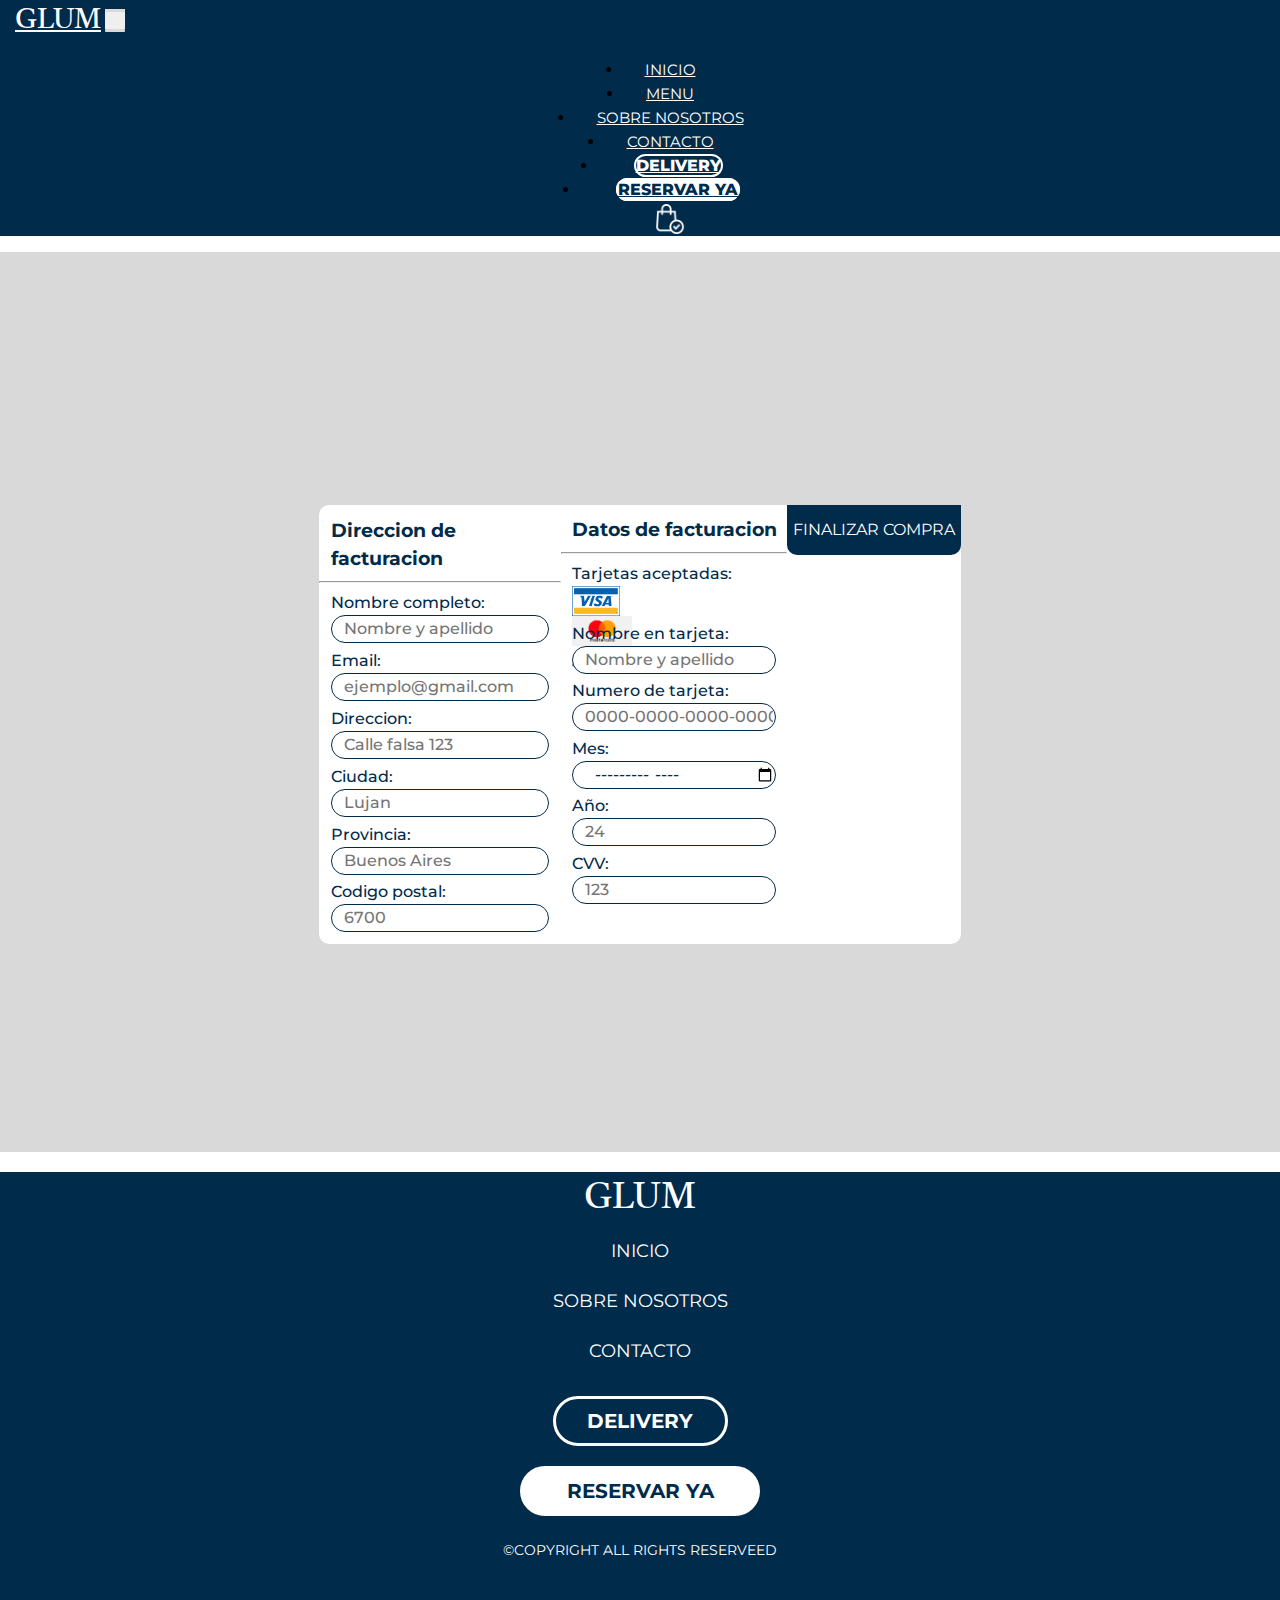
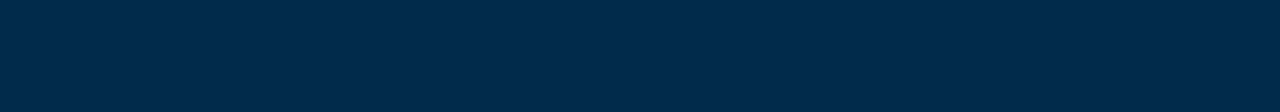
<file: pages/payment.html>
<!DOCTYPE html>
<html lang="en">

<head>
    <meta charset="utf-8">
    <meta name="viewport" content="width=device-width, initial-scale=1">
    <title>GLUM - Pago</title>
    <meta name="description"
        content="Puedes abonar tus productos a traves de tarjetas de credito o debito mastercard, visa o a traves de paypal.">
    <meta name="keywords"
        content="GLUM, COMER, RESTAURANTE, COMPRAR COMIDA ONLINE, CARNES, COMIDA VEGETARIANA, VISA, DEBITO, CREDITO, MASTERCARD, PAYPAL">
    <meta name="description" content="El mejor resto de todos, comidas elaboradas a mano por lo mas exitosos cheffs">
    <meta name="keywords" content="GLUM, COMER, RESTAURANTE, COMPRAR COMIDA ONLINE, CARNES, COMIDA VEGETARIANA">
    <link rel="stylesheet" href="../css/style.css">
    <link href="https://cdn.jsdelivr.net/npm/bootstrap@5.2.0/dist/css/bootstrap.min.css" rel="stylesheet"
        integrity="sha384-gH2yIJqKdNHPEq0n4Mqa/HGKIhSkIHeL5AyhkYV8i59U5AR6csBvApHHNl/vI1Bx" crossorigin="anonymous">
    <link rel="apple-touch-icon" sizes="180x180" href="../assets/ico/apple-touch-icon.png">
    <link rel="icon" type="image/png" sizes="32x32" href="../assets/ico/favicon-32x32.png">
    <link rel="icon" type="image/png" sizes="16x16" href="../assets/ico/favicon-16x16.png">
    <link rel="manifest" href="../assets/ico/site.webmanifest">
</head>

<body class="container-fluid">
    <nav class="row">
        <div class="col gx-0">
            <div class="navbar navbar-expand-lg fixed-top">
                <div class="container-fluid">
                    <a class="navbar-brand" href="../index.html">glum</a>
                    <button class="navbar-toggler collapsed d-flex d-lg-none flex-column justify-content-around"
                        type="button" data-bs-toggle="collapse" data-bs-target="#navbarSupportedContent"
                        aria-controls="navbarSupportedContent" aria-expanded="false" aria-label="Toggle navigation">
                        <span class="toggler-icon top-bar"></span>
                        <!-- <span class="toggler-icon middle-bar"></span> -->
                        <span class="toggler-icon bottom-bar"></span>
                    </button>
                    <div class="collapse navbar-collapse" id="navbarSupportedContent">
                        <ul class="navbar-nav ms-auto mb-2 mb-lg-0 text-center">
                            <li class="nav-item">
                                <a class="nav-link navbar-links active" aria-current="page"
                                    href="../index.html">inicio</a>
                            </li>
                            <li class="nav-item">
                                <a class="nav-link navbar-links active" aria-current="page" href="./menu.html">menu</a>
                            </li>
                            <li class="nav-item">
                                <a class="nav-link navbar-links active" href="../index.html#quienes-somos">sobre
                                    nosotros</a>
                            </li>
                            <li class="nav-item">
                                <a class="nav-link navbar-links active" href="../index.html#contacto">contacto</a>
                            </li>
                            <li class="nav-item">
                                <a class="nav-link active  btn-delivery text-center" href="#">delivery</a>
                            </li>
                            <li class="nav-item">
                                <a class="nav-link active btn-reserva text-center" href="#">reservar ya</a>
                            </li>
                            <li class="nav-item shopping-bag">
                                <a class="nav-link active shopping-bag text-center" href="./cart.html">
                                    <img src="../assets/icons/navbar/shopping-bag.png" alt="shopping-bag"
                                        class="shopping-bag-img">
                                </a>
                            </li>
                        </ul>
                    </div>
                </div>
            </div>
        </div>
    </nav>
    <main class="payment-container row">
        <div class="col-12 checkout-container">
            <div class="container" style="margin-bottom: 15px;">
                <form class="row" action="./pymt-success.html">
                    <div class="dirDeFact col-lg-6 col-md-12">
                        <h3>Direccion de facturacion</h3><hr>
                        <div class="fn-container">
                            <label for="nombrecompleto">Nombre completo:</label>
                            <input required type="text" name="nombrecompleto" id="nombrecompleto" placeholder="Nombre y apellido"
                                maxlength="20">
                        </div>
                        <div class="email-container">
                            <label for="email">Email:</label>
                            <input required type="email" name="email" id="email" placeholder="ejemplo@gmail.com">
                        </div>
                        <div class="direc-container">
                            <label for="direccion">Direccion:</label>
                            <input required type="text" name="direccion" id="address" placeholder="Calle falsa 123">
                        </div>
                        <div class="ciudad-container">
                            <label for="ciudad">Ciudad:</label>
                            <input required type="text" name="ciudad" id="ciudad" placeholder="Lujan">
                        </div>
                        <div class="pv-cp-container d-flex">
                            <div class="provincia-container">
                                <label for="provincia">Provincia:</label>
                                <input required type="text" name="provincia" id="provincia" placeholder="Buenos Aires">
                            </div>
                            <div class="cp-container">
                                <label for="cp">Codigo postal:</label>
                                <input required type="text" name="cp" id="cp" placeholder="6700" minlength="4"
                                    maxlength="5" onkeypress="return event.charCode>=48 && event.charCode<=57">
                            </div>
                        </div>
                    </div>
                    <div class="datosDeFact col-lg-6 col-sm-12">
                        <h3>Datos de facturacion</h3><hr>
                        <div class="tarjetas-container">
                            <label for="nombrecompleto">Tarjetas aceptadas:</label>
                            <div class="tarjetas d-flex">
                                <img style="height: 30px;" src="../assets/icons/payment/visa.png">
                                <img style="height: 30px;" src="../assets/icons/payment/mastercard.jpg">
                                <img style="height: 30px;" src="../assets/icons/payment/paypal.png">
                            </div>
                        </div>
                        <div class="fnc-container">
                            <label for="nombreentarjeta">Nombre en tarjeta:</label>
                            <input required type="text" name="nombreentarjeta" id="nombreentarjeta"
                                placeholder="Nombre y apellido">
                        </div>
                        <div class="cc-number">
                            <label for="cc-number">Numero de tarjeta:</label>
                            <input required type="text" name="cc-number" id="cc-number"
                                placeholder="0000-0000-0000-0000" maxlength="16"
                                onkeypress="return event.charCode>=48 && event.charCode<=57">
                        </div>
                        <div class="venc-container">
                            <label for="venc">Mes:</label>
                            <input required type="month" name="venc" id="venc" placeholder="Enero">
                        </div>
                        <div class="yearCvv d-flex">
                            <div class="cp-container">
                                <label for="cp">Año:</label>
                                <input required type="text" name="cp" id="cp" placeholder="24" minlength="2"
                                    maxlength="2" onkeypress="return event.charCode>=48 && event.charCode<=57">
                            </div>
                            <div class="cp-container">
                                <label for="cp">CVV:</label>
                                <input required type="password" name="cp" id="cp" placeholder="123" minlength="3"
                                    maxlength="3" onkeypress="return event.charCode>=48 && event.charCode<=57">
                            </div>
                        </div>
                    </div>
                    <div class="checkout-btn col-12 gx-0">
                        <input type="submit" value="FINALIZAR COMPRA" class="checkout" onClick="pagar()">
                    </div>
                </form>
            </div>
        </div>
    </main>
    <footer class="row">
        <div class="col-12 gx-0">
            <div class="footer-title-container">
                <h1 class="footer-title">
                    glum
                </h1>
            </div>
            <div class="footer-navbar">
                <div class="footer-links">
                    <li><a href="../index.html">inicio</a></li>
                    <li><a href="../index.html#quienes-somos">sobre nosotros</a></li>
                    <li><a href="../index.html#contacto">contacto</a></li>
                </div>
                <div class="footer-navbar-buttons">
                    <a class="a-delivery-footer" href="#">
                        <button class="btn-delivery-footer">delivery</button>
                    </a>
                    <a class="a-reserva-footer">
                        <button class="btn-reserva-footer text-center" href="#">reservar ya</button>
                    </a>
                </div>
                <p>©copyright all rights reserveed</p>
            </div>
        </div>
    </footer>
    <!-- BOOTSTRAP JS -->
    <script src="https://cdn.jsdelivr.net/npm/bootstrap@5.2.0/dist/js/bootstrap.bundle.min.js"
        integrity="sha384-A3rJD856KowSb7dwlZdYEkO39Gagi7vIsF0jrRAoQmDKKtQBHUuLZ9AsSv4jD4Xa"
        crossorigin="anonymous"></script>

    <!-- PERSONAL JS -->
    <script async type="module" src="../js/menu-main.js"></script>
</body>

</html>
</file>
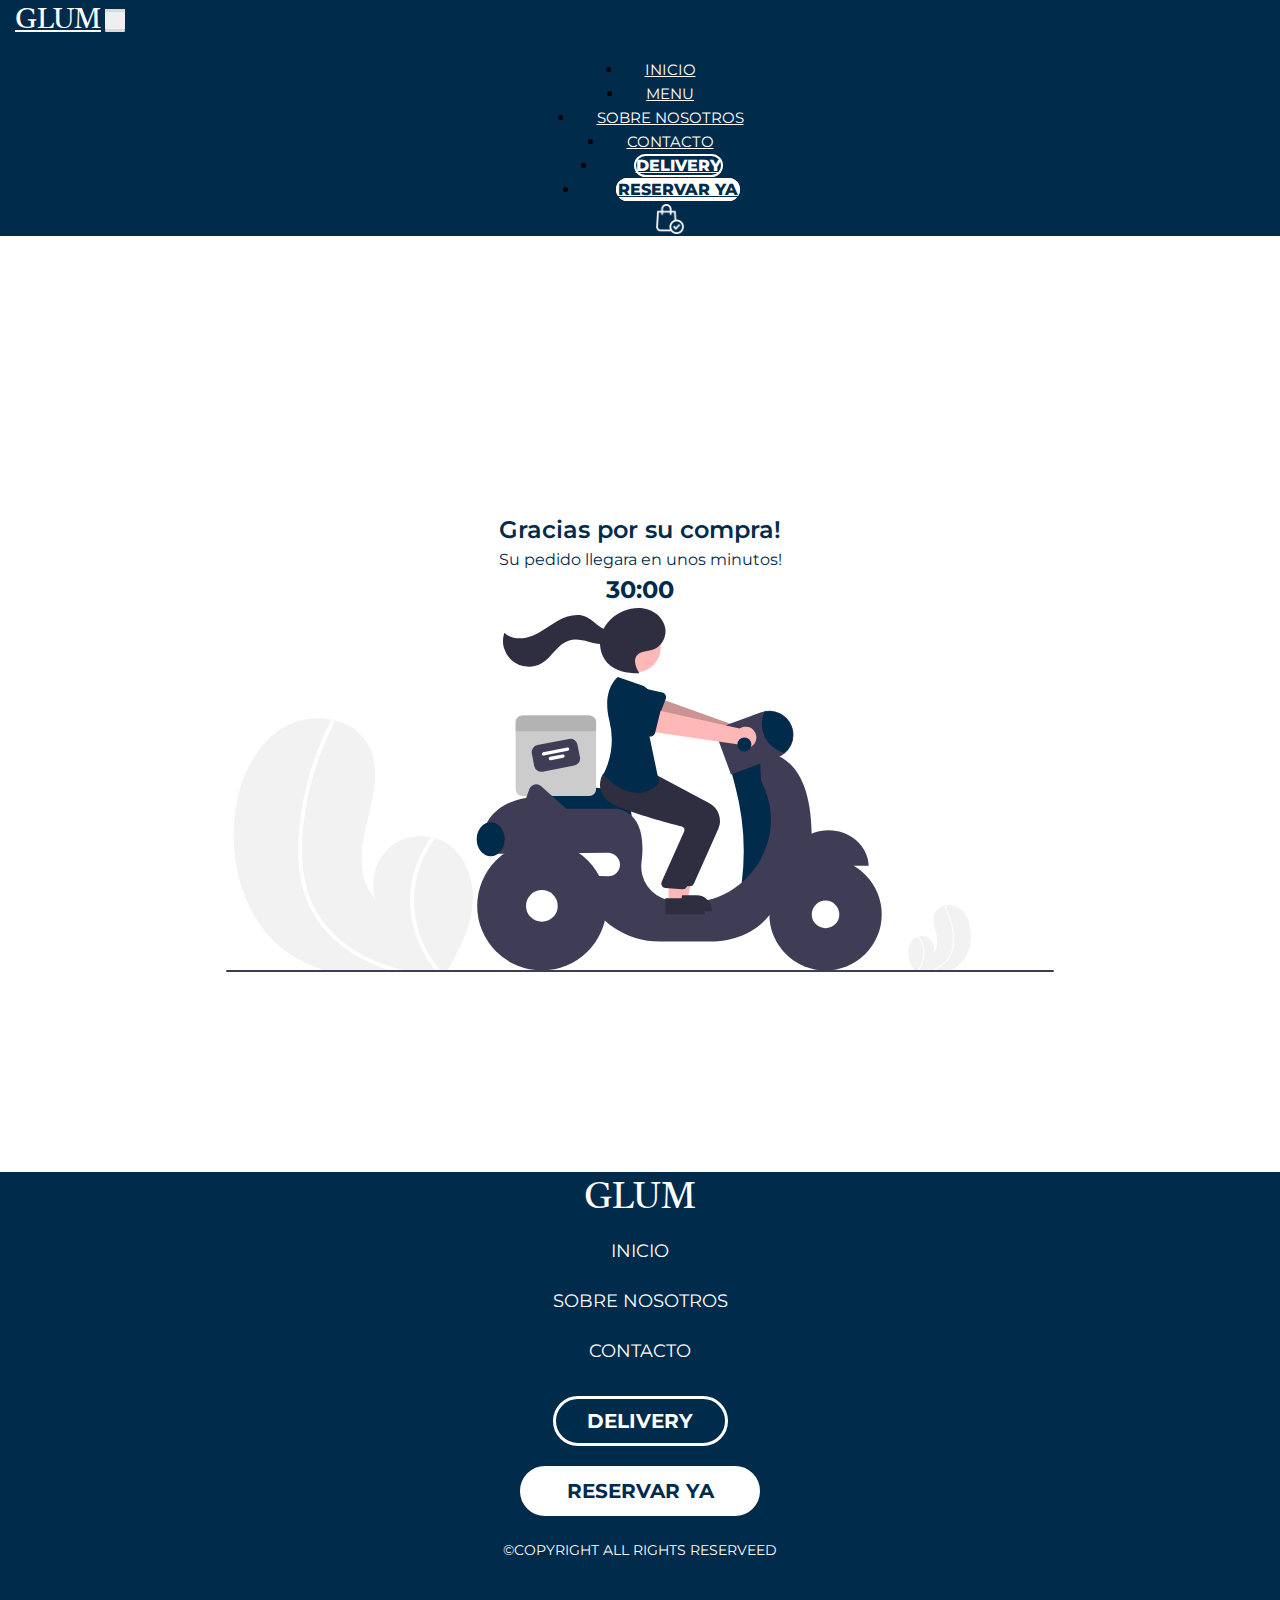
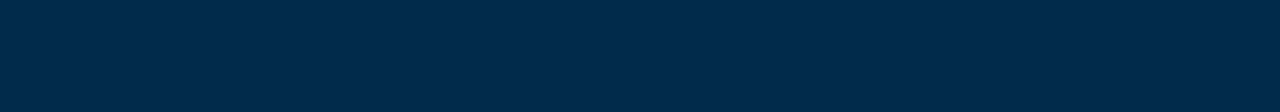
<file: pages/pymt-success.html>
<!DOCTYPE html>
<html lang="en">

<head>
    <meta charset="utf-8">
    <meta name="viewport" content="width=device-width, initial-scale=1">
    <title>GLUM - Pago exitoso</title>
    <meta name="description" content="El pago fue realizado con exito, en breves recibira su comida">
    <meta name="keywords"
        content="GLUM, COMER, RESTAURANTE, COMPRAR COMIDA ONLINE, CARNES, COMIDA VEGETARIANA, PAGOS CON TARJETA, TARJETA DE CREDITO, VISA, MASTERCARD, PAYPAL">
    <link rel="stylesheet" href="../css/style.css">
    <link href="https://cdn.jsdelivr.net/npm/bootstrap@5.2.0/dist/css/bootstrap.min.css" rel="stylesheet"
        integrity="sha384-gH2yIJqKdNHPEq0n4Mqa/HGKIhSkIHeL5AyhkYV8i59U5AR6csBvApHHNl/vI1Bx" crossorigin="anonymous">
    <link rel="apple-touch-icon" sizes="180x180" href="../assets/ico/apple-touch-icon.png">
    <link rel="icon" type="image/png" sizes="32x32" href="../assets/ico/favicon-32x32.png">
    <link rel="icon" type="image/png" sizes="16x16" href="../assets/ico/favicon-16x16.png">
    <link rel="manifest" href="../assets/ico/site.webmanifest">
</head>

<body class="container-fluid">
    <nav class="row">
        <div class="col gx-0">
            <div class="navbar navbar-expand-lg fixed-top">
                <div class="container-fluid">
                    <a class="navbar-brand" href="../index.html">glum</a>
                    <button class="navbar-toggler collapsed d-flex d-lg-none flex-column justify-content-around"
                        type="button" data-bs-toggle="collapse" data-bs-target="#navbarSupportedContent"
                        aria-controls="navbarSupportedContent" aria-expanded="false" aria-label="Toggle navigation">
                        <span class="toggler-icon top-bar"></span>
                        <!-- <span class="toggler-icon middle-bar"></span> -->
                        <span class="toggler-icon bottom-bar"></span>
                    </button>
                    <div class="collapse navbar-collapse" id="navbarSupportedContent">
                        <ul class="navbar-nav ms-auto mb-2 mb-lg-0 text-center">
                            <li class="nav-item">
                                <a class="nav-link navbar-links active" aria-current="page"
                                    href="../index.html">inicio</a>
                            </li>
                            <li class="nav-item">
                                <a class="nav-link navbar-links active" aria-current="page" href="./menu.html">menu</a>
                            </li>
                            <li class="nav-item">
                                <a class="nav-link navbar-links active" href="../index.html#quienes-somos">sobre
                                    nosotros</a>
                            </li>
                            <li class="nav-item">
                                <a class="nav-link navbar-links active" href="../index.html#contacto">contacto</a>
                            </li>
                            <li class="nav-item">
                                <a class="nav-link active  btn-delivery text-center" href="#">delivery</a>
                            </li>
                            <li class="nav-item">
                                <a class="nav-link active btn-reserva text-center" href="#">reservar ya</a>
                            </li>
                            <li class="nav-item shopping-bag">
                                <a class="nav-link active shopping-bag text-center" href="./cart.html">
                                    <img src="../assets/icons/navbar/shopping-bag.png" alt="shopping-bag"
                                        class="shopping-bag-img">
                                </a>
                            </li>
                        </ul>
                    </div>
                </div>
            </div>
        </div>
    </nav>
    <main class="row">
        <div class="col-12 thanks">
            <h2>Gracias por su compra!</h2>
            <p>Su pedido llegara en unos minutos!</p>
            <p id="entrega">30:00</p>
            <img src="../assets/svg/delivery.svg" alt="">
        </div>
    </main>
    <footer class="row">
        <div class="col-12 gx-0">
            <div class="footer-title-container">
                <h1 class="footer-title">
                    glum
                </h1>
            </div>
            <div class="footer-navbar">
                <div class="footer-links">
                    <li><a href="../index.html">inicio</a></li>
                    <li><a href="../index.html#quienes-somos">sobre nosotros</a></li>
                    <li><a href="../index.html#contacto">contacto</a></li>
                </div>
                <div class="footer-navbar-buttons">
                    <a class="a-delivery-footer" href="#">
                        <button class="btn-delivery-footer">delivery</button>
                    </a>
                    <a class="a-reserva-footer">
                        <button class="btn-reserva-footer text-center" href="#">reservar ya</button>
                    </a>
                </div>
                <p>©copyright all rights reserveed</p>
            </div>
        </div>
    </footer>
    <!-- BOOTSTRAP JS -->
    <script src="https://cdn.jsdelivr.net/npm/bootstrap@5.2.0/dist/js/bootstrap.bundle.min.js"
        integrity="sha384-A3rJD856KowSb7dwlZdYEkO39Gagi7vIsF0jrRAoQmDKKtQBHUuLZ9AsSv4jD4Xa"
        crossorigin="anonymous"></script>

    <!-- PERSONAL JS -->
    <script async type="module" src="../js/menu-main.js"></script>
    <script src="../js/entrega/entrega.js"></script>
</body>

</html>
</file>
<file: css/style.css>
@import url("https://fonts.googleapis.com/css2?family=Tiro+Bangla:ital@0;1&display=swap");
@import url("https://fonts.googleapis.com/css2?family=Montserrat:ital,wght@0,100;0,200;0,300;0,400;0,500;0,600;0,700;0,800;0,900;1,100;1,200;1,300;1,400;1,500;1,600;1,700;1,800;1,900&display=swap");
.item-menu-row {
  height: 100vh;
}

/* Box sizing rules */
*,
*::before,
*::after {
  box-sizing: border-box;
}

/*The following line prevents the navbar to obscure the elements.*/
html {
  scroll-padding-top: 67px;
  /* height of sticky navbar */
}

/* Remove default margin */
body,
h1,
h2,
h3,
h4,
p,
figure,
blockquote,
dl,
dd {
  margin: 0;
}

/* Remove list styles on ul, ol elements with a list role, which suggests default styling will be removed */
ul[role=list],
ol[role=list] {
  list-style: none;
}

/* Set core root defaults */
html:focus-within {
  scroll-behavior: smooth;
}

/* Set core body defaults */
body {
  min-height: 100vh;
  text-rendering: optimizeSpeed;
  line-height: 1.5;
  font-family: "Montserrat", sans-serif;
}

/* A elements that don't have a class get default styles */
a:not([class]) {
  text-decoration-skip-ink: auto;
}

/* Make images easier to work with */
img,
picture {
  max-width: 100%;
  display: block;
}

/* Inherit fonts for inputs and buttons */
input,
button,
textarea,
select {
  font: inherit;
}

/* Remove all animations, transitions and smooth scroll for people that prefer not to see them */
nav #navbarSupportedContent {
  transition: all 0.2s ease 0s;
}

.navbar {
  background-color: hsl(206deg, 97%, 15%);
  /* State when the navbar is collapsed */
  /* when navigation is clicked */
  /* Color of 3 lines */
}
.navbar .navbar-toggler {
  width: 20px;
  height: 20px;
  position: relative;
  transition: 0.5s ease-in-out;
  border: 0 !important;
}
.navbar .navbar-toggler:focus,
.navbar .navbar-toggler:active,
.navbar .navbar-toggler-icon:focus {
  outline: none !important;
  box-shadow: none !important;
  border: 0 !important;
}
.navbar .navbar-toggler span {
  margin: 0;
  padding: 0;
}
.navbar .toggler-icon {
  display: block;
  position: absolute;
  height: 3px;
  width: 100%;
  background: hsl(358deg, 97%, 31%);
  border-radius: 1px;
  opacity: 1;
  left: 0;
  transform: rotate(0deg);
  transition: 0.25s ease-in-out;
}
.navbar .middle-bar {
  margin-top: 0px;
}
.navbar .navbar-toggler.collapsed .top-bar {
  position: absolute;
  top: 0px;
  transform: rotate(0deg);
}
.navbar .navbar-toggler.collapsed .middle-bar {
  opacity: 1;
  position: absolute;
  top: 10px;
  filter: alpha(opacity=100);
}
.navbar .navbar-toggler.collapsed .bottom-bar {
  position: absolute;
  top: 20px;
  transform: rotate(0deg);
}
.navbar .navbar-toggler .top-bar {
  top: inherit;
  transform: rotate(135deg);
}
.navbar .navbar-toggler .middle-bar {
  opacity: 0;
  top: inherit;
  filter: alpha(opacity=0);
}
.navbar .navbar-toggler .bottom-bar {
  top: inherit;
  transform: rotate(-135deg);
}
.navbar .navbar-toggler.collapsed .toggler-icon {
  background-color: hsl(0deg, 0%, 85%);
}

.navbar-brand {
  color: white !important;
  font-family: "Tiro Bangla", serif !important;
  font-style: normal !important;
  font-weight: 400 !important;
  font-size: 28px !important;
  text-transform: uppercase !important;
  margin-left: 15px !important;
}

.nav-link {
  color: white !important;
  font-family: "Montserrat", sans-serif !important;
  font-style: normal !important;
  font-weight: 400 !important;
  font-size: 15px !important;
  text-transform: uppercase !important;
  border: 2px solid rgba(255, 255, 255, 0) !important;
  margin-left: 20px !important;
}
.nav-link:hover {
  text-decoration: underline !important;
}
@media screen and (max-width: 62em) {
  .nav-link {
    margin-left: 0 !important;
    margin-top: 20px !important;
  }
}

.navbar-nav {
  display: flex;
  flex-direction: column;
  justify-content: center;
  align-items: center;
}
@media screen and (max-width: 62em) {
  .navbar-nav .nav-item {
    width: 50%;
  }
}
.navbar-nav .nav-item .btn-delivery {
  font-family: "Montserrat", sans-serif !important;
  font-weight: 800 !important;
  font-size: 16px !important;
  text-transform: uppercase !important;
  border: 2px solid white !important;
  border-radius: 50px !important;
  margin-left: 36px !important;
}
.navbar-nav .nav-item .btn-delivery:hover {
  text-decoration: none !important;
  background-color: white !important;
  color: hsl(206deg, 97%, 15%) !important;
}
@media screen and (max-width: 62em) {
  .navbar-nav .nav-item .btn-delivery {
    margin-left: 0 !important;
    margin-top: 20px !important;
  }
}
@media screen and (max-width: 62em) {
  .navbar-nav .nav-item {
    width: 50%;
  }
}
.navbar-nav .nav-item .btn-reserva {
  font-family: "Montserrat", sans-serif !important;
  font-weight: 800 !important;
  font-size: 16px !important;
  text-transform: uppercase !important;
  border: 2px solid white !important;
  border-radius: 50px !important;
  background-color: white !important;
  color: hsl(206deg, 97%, 15%) !important;
  margin-left: 36px !important;
}
.navbar-nav .nav-item .btn-reserva:hover {
  text-decoration: none !important;
  background-color: hsl(206deg, 97%, 15%) !important;
  color: white !important;
}
@media screen and (max-width: 62em) {
  .navbar-nav .nav-item .btn-reserva {
    margin-left: 0 !important;
    margin-top: 20px !important;
  }
}
.navbar-nav .shopping-bag {
  display: flex;
  justify-content: center;
  align-items: center;
}
.navbar-nav .shopping-bag img {
  height: 30px;
  width: 30px;
}

.index-header {
  height: fit-content;
  min-height: 100vh;
  background-image: url("../assets/img/albert-YYZU0Lo1uXE-unsplash.jpg");
  background-repeat: no-repeat !important;
  background-attachment: scroll !important;
  background-position: center center !important;
  z-index: auto;
  background-size: cover !important;
  -webkit-background-size: cover !important;
  -moz-background-size: cover !important;
  -o-background-size: cover !important;
}
.index-header .i-header-c {
  display: flex;
  flex-direction: column;
  justify-content: center;
}
@media screen and (min-width: 62.1em) {
  .index-header .i-header-c {
    margin-left: 100px;
  }
}
@media screen and (max-width: 62em) {
  .index-header .i-header-c {
    display: flex;
    flex-direction: column;
    justify-content: center;
    align-items: center;
  }
}
.index-header .index-header-title {
  margin-top: 60px;
  height: 300px;
  width: 300px;
  background: rgba(217, 217, 217, 0.5);
  border: 4px solid #FFFFFF;
  backdrop-filter: blur(5px);
}
.index-header .index-header-title h1 {
  color: white;
  text-transform: uppercase;
  font-size: 80px;
  text-shadow: 0px 5px 4px rgba(0, 0, 0, 0.3);
}
.index-header .index-cta {
  margin-top: 20px;
}
.index-header .index-cta a button {
  background-color: white;
  width: fit-content;
  font-size: x-large;
  text-transform: uppercase;
  font-family: "Montserrat", sans-serif;
  font-weight: 700;
  border-radius: 50px;
  color: hsl(206deg, 97%, 15%);
  box-shadow: 0 4px 4px rgba(0, 0, 0, 0.459);
}
.index-header .index-cta a button:hover {
  background-color: hsl(206deg, 97%, 15%);
  color: white;
  border-color: hsl(206deg, 97%, 15%);
}

main .info-bar .icons-info {
  height: 50vh;
  display: flex;
  flex-direction: row;
  justify-content: space-around;
  align-items: center;
}
@media screen and (max-width: 62em) {
  main .info-bar .icons-info {
    height: 100vh;
    flex-direction: column;
  }
}
main .info-bar .icons-info .info-1,
main .info-bar .icons-info .info-2,
main .info-bar .icons-info .info-3 {
  display: flex;
  flex-direction: column;
  align-items: center;
  height: 150px;
}
main .info-bar .icons-info .info-1 img,
main .info-bar .icons-info .info-2 img,
main .info-bar .icons-info .info-3 img {
  height: 50px;
}
main .info-bar .icons-info .info-1 p,
main .info-bar .icons-info .info-2 p,
main .info-bar .icons-info .info-3 p {
  width: 200px;
  font-weight: 700;
  font-size: 15px;
  text-align: center;
  text-transform: uppercase;
  color: hsl(198deg, 57%, 40%);
}
main .info-bar .info-bar-pic {
  height: 50vh;
  background-image: url("../assets/img/albert-uP8Xnw5XRB0-unsplash.jpg");
  background-repeat: no-repeat !important;
  background-attachment: fixed !important;
  background-position: center center !important;
  z-index: auto;
  background-size: cover !important;
  -webkit-background-size: cover !important;
  -moz-background-size: cover !important;
  -o-background-size: cover !important;
}
main .quienes-somos {
  height: fit-content;
  min-height: 100vh;
}
main .quienes-somos h1 {
  margin: 20px 0;
  font-weight: 700;
  font-size: 45px;
  text-align: center;
  text-transform: uppercase;
  color: hsl(206deg, 97%, 15%);
}
main .quienes-somos .quienes-somos-content {
  display: flex;
  flex-direction: row;
  justify-content: space-between;
}
@media screen and (max-width: 62em) {
  main .quienes-somos .quienes-somos-content {
    flex-direction: column;
    justify-content: center;
    align-items: center;
  }
}
main .quienes-somos .quienes-somos-content .qs-text-container {
  width: 500px;
}
@media screen and (max-width: 62em) {
  main .quienes-somos .quienes-somos-content .qs-text-container {
    width: auto;
  }
}
main .quienes-somos .quienes-somos-content .qs-text-container p {
  font-weight: 400;
  font-size: 24px;
  align-items: center;
  text-transform: uppercase;
  text-align: start;
  letter-spacing: 2px;
  margin-left: 20%;
  color: hsl(205deg, 98%, 20%);
}
@media screen and (max-width: 62em) {
  main .quienes-somos .quienes-somos-content .qs-text-container p {
    text-align: center;
    font-size: 18px;
    margin: 0 15px;
    line-height: 50px;
  }
}
main .quienes-somos .quienes-somos-content img {
  height: 450px;
}
@media screen and (max-width: 62em) {
  main .quienes-somos .quienes-somos-content img {
    height: 350px;
  }
}
main .contactanos {
  height: fit-content;
  min-height: 100vh;
  background-image: url("../assets/img/albert-1v72w9EhcWQ-unsplash.jpg");
  background-repeat: no-repeat !important;
  background-attachment: fixed !important;
  background-position: center center !important;
  z-index: auto;
  background-size: cover !important;
  -webkit-background-size: cover !important;
  -moz-background-size: cover !important;
  -o-background-size: cover !important;
}
@media screen and (max-width: 64em) {
  main .contactanos {
    height: 200vh;
  }
}
main .contactanos .contactanos-bg-filter {
  height: 100vh;
  background-color: rgba(116, 116, 116, 0.452);
  backdrop-filter: blur(4px);
}
@media screen and (max-width: 64em) {
  main .contactanos .contactanos-bg-filter {
    height: 200vh;
  }
}
main .contactanos .contactanos-bg-filter .c-title-container {
  display: flex;
  justify-content: center;
  align-items: center;
}
main .contactanos .contactanos-bg-filter .c-title-container h1 {
  text-transform: uppercase;
  font-family: "Montserrat", sans-serif;
  font-weight: 700;
  font-size: 34px;
  text-shadow: 0px 4px 2px rgba(0, 0, 0, 0.25);
  color: white;
  margin-top: 50px;
  margin-bottom: 100px;
}
main .contactanos .contactanos-bg-filter .c-cards-container {
  display: flex;
  justify-content: space-around;
  align-items: center;
  height: fit-content;
}
@media screen and (max-width: 64em) {
  main .contactanos .contactanos-bg-filter .c-cards-container {
    flex-direction: column;
  }
}
main .contactanos .contactanos-bg-filter .c-cards-container .card {
  height: 275px;
  width: 253px;
  border-radius: 15px 15px 50px 50px;
}
@media screen and (max-width: 64em) {
  main .contactanos .contactanos-bg-filter .c-cards-container .card {
    margin-bottom: 150px;
  }
}
main .contactanos .contactanos-bg-filter .c-cards-container .card .card-body {
  display: flex;
  flex-direction: column;
  justify-content: center;
  align-items: center;
}
main .contactanos .contactanos-bg-filter .c-cards-container .card .card-body img {
  height: 80px;
  margin-bottom: 20px;
}
main .contactanos .contactanos-bg-filter .c-cards-container .card .card-body h5 {
  font-family: "Montserrat", sans-serif;
  font-weight: 700;
  font-size: 30px;
  line-height: 44px;
  text-align: center;
  text-decoration-line: underline;
  text-transform: uppercase;
  color: hsl(206deg, 97%, 15%);
}
main .contactanos .contactanos-bg-filter .c-cards-container .card .c-a-container {
  outline: 1px solid hsl(206deg, 97%, 15%);
  background-color: hsl(206deg, 97%, 15%);
  width: 100%;
  height: 50px;
  border-radius: 0px 0px 15px 15px;
  display: flex;
  flex-direction: column;
  justify-content: center;
  align-items: center;
}
main .contactanos .contactanos-bg-filter .c-cards-container .card .c-a-container a {
  background-color: hsl(206deg, 97%, 15%);
  text-align: center;
  color: white;
  text-decoration: none;
  text-transform: uppercase;
  font-family: "Montserrat", sans-serif;
  font-weight: 700;
}

footer {
  height: fit-content;
  min-height: 60vh;
  background-color: hsl(206deg, 97%, 15%);
}
footer .footer-title-container {
  display: flex;
  justify-content: center;
  align-items: center;
  margin-top: 20px;
}
footer .footer-title-container h1 {
  color: white !important;
  font-family: "Tiro Bangla", serif !important;
  font-style: normal !important;
  font-weight: 400 !important;
  font-size: 36px !important;
  text-transform: uppercase !important;
}
footer .footer-navbar {
  display: flex;
  flex-direction: column;
  justify-content: center;
  align-items: center;
}
footer .footer-navbar .footer-links {
  display: flex;
  flex-direction: column;
  justify-content: center;
  align-items: center;
}
footer .footer-navbar .footer-links li {
  list-style: none;
}
footer .footer-navbar .footer-links li a {
  text-decoration: none;
  font-family: "Montserrat", sans-serif;
  font-style: normal;
  font-weight: 400;
  font-size: 18px;
  line-height: 50px;
  text-transform: uppercase;
  text-decoration: none;
  color: white;
}
footer .footer-navbar .footer-links li a:hover {
  text-decoration: underline;
}
footer .footer-navbar .footer-navbar-buttons {
  display: flex;
  flex-direction: column;
  justify-content: center;
  align-items: center;
}
footer .footer-navbar .footer-navbar-buttons .a-delivery-footer .btn-delivery-footer {
  background-color: rgba(255, 255, 255, 0);
  height: 50px;
  width: 175px;
  font-size: 20px;
  color: white;
  font-family: "Montserrat", sans-serif;
  font-weight: 700;
  border-radius: 50px;
  border: 3px solid white;
  text-transform: uppercase;
  float: right;
  margin-bottom: 20px;
  margin-top: 20px;
}
footer .footer-navbar .footer-navbar-buttons .a-delivery-footer .btn-delivery-footer:hover {
  text-decoration: none !important;
  background-color: white !important;
  color: hsl(206deg, 97%, 15%) !important;
}
footer .footer-navbar .footer-navbar-buttons .a-reserva-footer {
  list-style: none;
}
footer .footer-navbar .footer-navbar-buttons .a-reserva-footer .btn-reserva-footer {
  background-color: rgb(255, 255, 255);
  height: 50px;
  width: 240px;
  font-size: 20px;
  color: hsl(206deg, 97%, 15%);
  font-family: "Montserrat", sans-serif;
  font-weight: 700;
  border-radius: 50px;
  border: 3px solid white;
  text-transform: uppercase;
}
footer .footer-navbar .footer-navbar-buttons .a-reserva-footer .btn-reserva-footer:hover {
  text-decoration: none !important;
  background-color: hsl(206deg, 97%, 15%) !important;
  color: white !important;
}
footer .footer-navbar p {
  margin-top: 20px;
  font-family: "Montserrat", sans-serif;
  font-style: normal;
  font-weight: 400;
  font-size: 14px;
  line-height: 29px;
  text-align: center;
  text-transform: uppercase;
  color: white;
}

.m-title-row {
  height: fit-content;
  padding-top: 65px;
  margin-bottom: 15px;
}
.m-title-row .nm-title-container {
  display: flex;
  flex-direction: column;
  align-items: center;
}
.m-title-row .nm-title-container .title-icon-container {
  width: fit-content;
  padding-top: 15px;
}
.m-title-row .nm-title-container .title-icon-container h1 {
  font-family: "Montserrat";
  font-style: normal;
  font-weight: 800;
  font-size: 48px;
  line-height: 59px;
  color: hsl(205deg, 98%, 20%);
  text-transform: uppercase;
}
@media screen and (max-width: 64em) {
  .m-title-row .nm-title-container .title-icon-container h1 {
    font-size: 34px;
  }
}
.m-title-row .nm-title-container .title-icon-container .menu-title-icons {
  display: flex;
  justify-content: space-between;
}
.m-title-row .nm-title-container .title-icon-container .menu-title-icons img {
  height: 25px;
}
@media screen and (max-width: 64em) {
  .m-title-row .nm-title-container .title-icon-container .menu-title-icons img {
    height: 18px;
  }
}

.m-index-row {
  margin: 0 10px 25px 10px !important;
  height: fit-content;
  background-color: hsl(0deg, 0%, 85%);
}
.m-index-row .mi-title-container h1 {
  text-transform: uppercase;
  color: hsl(206deg, 97%, 15%);
  font-weight: 700;
  font-family: "Montserrat", sans-serif;
}
.m-index-row .mi-title-container #hr-up {
  margin-top: 15px;
}
.m-index-row .mi-title-container .hr {
  height: 3px;
  background-color: hsl(206deg, 97%, 15%);
  margin: 0 5px 0 5px;
}
.m-index-row .indice-col {
  margin-top: 25px;
}
.m-index-row .indice-col h5 {
  color: hsl(206deg, 97%, 15%);
  text-transform: uppercase;
  font-weight: 700;
  font-family: "Montserrat", sans-serif;
}
.m-index-row .indice-col ul {
  list-style: none;
  padding-left: 0;
}
.m-index-row .indice-col ul li a {
  text-decoration: underline;
  color: hsl(206deg, 97%, 15%);
}

.mi-row {
  height: fit-content;
  margin: 0 10px 0 10px !important;
}
.mi-row .mi-img-container img {
  height: 100%;
}
.mi-row .mi-title-container .mi-title {
  background-color: hsl(0deg, 0%, 85%);
  height: 100px;
  display: flex;
  flex-direction: column;
  justify-content: center;
  align-items: center;
}
.mi-row .mi-title-container .mi-title h3 {
  text-transform: uppercase;
  color: hsl(206deg, 97%, 15%);
  font-weight: 700;
  font-family: "Montserrat", sans-serif;
}
.mi-row .mi-desc-container {
  margin-top: 15px;
}
.mi-row .mi-desc-container .mi-desc .mi-desc-title h4 {
  text-transform: uppercase;
  color: hsl(206deg, 97%, 15%);
  font-weight: 700;
  font-family: "Montserrat", sans-serif;
}
.mi-row .mi-desc-container .mi-desc .mi-desc-p {
  color: hsl(206deg, 97%, 15%);
  font-family: "Montserrat", sans-serif;
  padding: 0 15px 0 15px;
}
.mi-row .mi-desc-container .mi-desc .mi-desc-details .details-items h5 {
  color: hsl(206deg, 97%, 15%);
  font-weight: 600;
}
.mi-row .mi-desc-container .mi-desc .mi-desc-details .details-items .detail-calific {
  display: flex;
}
.mi-row .mi-desc-container .mi-desc .mi-desc-details .details-items .detail-calific .detail-calific-img {
  width: 100%;
  display: flex;
  justify-content: space-around;
}
.mi-row .mi-desc-container .mi-desc .mi-desc-details .details-items .detail-calific .detail-calific-img img {
  height: 20px;
}
.mi-row .mi-desc-container .mi-desc .mi-desc-details .details-items .aa-carrito-btn {
  margin-top: 15px;
  margin-bottom: 15px;
  background-color: white;
  color: hsl(206deg, 97%, 15%);
  border: 2px solid hsl(206deg, 97%, 15%);
  font-family: "Montserrat", sans-serif;
  font-weight: 500;
}
.mi-row .mi-desc-container .mi-desc .mi-desc-details .details-items .aa-carrito-btn:hover {
  background-color: hsl(206deg, 97%, 15%);
  color: white;
}
.mi-row .mi-desc-container .mi-desc .mi-desc-details .details-ing-container {
  background-color: hsl(0deg, 0%, 85%);
  color: hsl(206deg, 97%, 15%);
  font-family: "Montserrat", sans-serif;
  margin-bottom: 25px;
}
.mi-row .mi-desc-container .mi-desc .mi-desc-details .details-ing-container h6 {
  text-transform: uppercase;
  color: hsl(206deg, 97%, 15%);
  font-weight: 600;
  font-family: "Montserrat", sans-serif;
  text-decoration: underline;
}

.cart-header {
  padding-top: 65px;
  height: fit-content;
  min-height: 10vh;
}
.cart-header .cart-title-container {
  display: flex;
  flex-direction: column;
  align-items: center;
  margin-top: 25px;
  height: fit-content;
}
.cart-header .cart-title-container h1 {
  font-family: "Montserrat", sans-serif;
  color: hsl(206deg, 97%, 15%);
  font-weight: 700;
  text-transform: uppercase;
}
.cart-header .cart-title-container .hr {
  height: 3px;
  background-color: hsl(206deg, 97%, 15%);
}

.cart-main-container .cpt-md-container {
  margin-top: 25px;
  visibility: hidden;
  height: 0px;
}
@media screen and (max-width: 64em) {
  .cart-main-container .cpt-md-container {
    margin-top: 25px;
    display: contents;
    visibility: visible;
    height: fit-content;
  }
}
.cart-main-container .cpt-md-container .cart-products-title-md h3 {
  margin-top: 25px;
  font-family: "Montserrat", sans-serif;
  color: hsl(206deg, 97%, 15%);
  font-weight: 700;
  font-size: large;
  text-transform: uppercase;
}
.cart-main-container .cart-products-title h3 {
  font-family: "Montserrat", sans-serif;
  color: hsl(206deg, 97%, 15%);
  font-weight: 700;
  font-size: large;
  text-transform: uppercase;
}
.cart-main-container .cart-table div p {
  text-align: center;
  text-transform: uppercase;
  color: hsl(206deg, 97%, 15%);
  font-family: "Montserrat", sans-serif;
  font-weight: 600;
}
@media screen and (max-width: 64em) {
  .cart-main-container .cart-table {
    display: none;
    visibility: hidden;
    height: 0px;
  }
}
.cart-main-container .cart-container {
  margin: 25px 10px 10px 10px;
}
.cart-main-container .cart-container .cart-row {
  height: 75px;
  display: flex;
  justify-content: center;
  align-items: center;
  margin-bottom: 15px;
}
@media screen and (max-width: 64em) {
  .cart-main-container .cart-container .cart-row {
    height: fit-content;
  }
}
.cart-main-container .cart-container .cart-row .cart-img img {
  height: 75px;
  width: 110px;
  border-radius: 5px;
  object-fit: cover;
}
.cart-main-container .cart-container .cart-row .cart-name {
  font-family: "Montserrat", sans-serif;
  color: hsl(206deg, 97%, 15%);
  font-weight: 600;
  text-transform: uppercase;
  text-align: center;
}
@media screen and (max-width: 64em) {
  .cart-main-container .cart-container .cart-row .cart-name {
    margin-top: 15px;
  }
}
.cart-main-container .cart-container .cart-row .cart-price,
.cart-main-container .cart-container .cart-row .cart-total-price,
.cart-main-container .cart-container .cart-row .cart-quant {
  font-family: "Montserrat", sans-serif;
  color: hsl(206deg, 97%, 15%);
  font-weight: 600;
  text-transform: uppercase;
  text-align: center;
}
.cart-main-container .cart-container .cart-row .cart-quant {
  display: flex;
  justify-content: space-around;
  align-items: center;
}
.cart-main-container .cart-container .cart-row .cart-quant .btn-cart-ar {
  background-color: rgba(255, 0, 0, 0);
  font-size: x-large;
  height: 20px;
  display: flex;
  justify-content: center;
  align-items: center;
  font-weight: 500;
  color: hsl(206deg, 97%, 15%);
}
.cart-main-container .cart-container .cart-row .cart-quant .btn-cart-ar:hover {
  background-color: hsl(206deg, 97%, 15%);
  color: white;
}
.cart-main-container .cart-container .cart-row .cart-delete {
  display: flex;
  justify-content: center;
}
@media screen and (max-width: 64em) {
  .cart-main-container .cart-container .cart-row .cart-delete {
    margin-top: 15px;
    justify-content: flex-start;
  }
}
.cart-main-container .cart-container .cart-row .cart-delete .cart-delete-btn {
  background-color: hsl(206deg, 97%, 15%);
  color: white;
  font-family: "Montserrat", sans-serif;
  font-weight: 600;
  text-transform: uppercase;
  border: 2px solid hsl(206deg, 97%, 15%);
}
.cart-main-container .cart-container .cart-row .cart-delete .cart-delete-btn:hover {
  background-color: white;
  color: hsl(206deg, 97%, 15%);
  border: 2px solid hsl(206deg, 97%, 15%);
}
.cart-main-container .cart-container .cart-row .cart-hr {
  margin-top: 5px;
  height: 0.1px;
  background-color: rgb(151, 151, 151);
}
.cart-main-container #totalAllContainer .total-carrito {
  display: flex;
  justify-content: end;
  align-items: center;
  justify-content: center;
}
.cart-main-container #totalAllContainer .total-carrito .total {
  font-family: "Montserrat", sans-serif;
  color: hsl(206deg, 97%, 15%);
  font-weight: 600;
  text-transform: uppercase;
  text-align: start;
}
.cart-main-container #totalAllContainer .total-carrito .total {
  font-family: "Montserrat", sans-serif;
  color: hsl(206deg, 97%, 15%);
  font-weight: 600;
  text-transform: uppercase;
  text-align: start;
}

#cmc-menu {
  display: none !important;
  visibility: hidden !important;
}

@media screen and (max-width: 47.9375em) {
  #container-productos .card {
    width: 100vw !important;
    border-radius: 0 !important;
  }
}

.product-grid {
  display: flex;
  flex-direction: column;
  justify-content: center;
  align-items: center;
  margin: 15px 0 15px 0;
}
@media screen and (max-width: 64em) {
  .product-grid {
    margin: 0 0 0 0;
    border-radius: 0 !important;
  }
}
.product-grid img {
  height: 250px;
  object-fit: cover;
}
.product-grid .card-body .mi-desc-title {
  text-transform: uppercase;
  color: hsl(206deg, 97%, 15%);
  font-weight: 700;
  font-family: "Montserrat", sans-serif;
}
.product-grid .card-body .detail-calific {
  display: flex;
  align-items: center;
  justify-content: center;
}
.product-grid .card-body .detail-calific h5 {
  text-transform: uppercase;
  color: hsl(206deg, 97%, 15%);
  font-weight: 500;
  font-family: "Montserrat", sans-serif;
  font-size: 16px;
}
.product-grid .card-body .detail-calific .detail-calific-img {
  display: flex;
}
.product-grid .card-body .detail-calific .detail-calific-img img {
  height: 20px;
}
.product-grid .card-body .details-pds {
  text-transform: uppercase;
  color: hsl(206deg, 97%, 15%);
  font-weight: 400;
  font-family: "Montserrat", sans-serif;
  font-size: 16px;
}
.product-grid .card-body .aa-carrito-btn {
  margin-top: 15px;
  margin-bottom: 15px;
  background-color: white;
  color: hsl(206deg, 97%, 15%);
  border: 2px solid hsl(206deg, 97%, 15%);
  font-family: "Montserrat", sans-serif;
  font-weight: 500;
}
.product-grid .card-body .aa-carrito-btn:hover {
  background-color: hsl(206deg, 97%, 15%);
  color: white;
}
.product-grid .card-body .btn-vermas {
  margin-bottom: 15px;
  background-color: hsl(206deg, 97%, 15%);
  color: white;
  border: 2px solid hsl(206deg, 97%, 15%);
  font-family: "Montserrat", sans-serif;
  font-weight: 500;
}
.product-grid .card-body .btn-vermas:hover {
  background-color: white;
  color: hsl(206deg, 97%, 15%);
}

.lista-de-ingredientes-title {
  color: hsl(206deg, 97%, 15%);
}

.vermas-alert-content * {
  color: hsl(206deg, 97%, 15%);
}

.alert-carrito-btn {
  background-color: white !important;
  color: hsl(206deg, 97%, 15%) !important;
  border: 2px solid hsl(206deg, 97%, 15%) !important;
  font-family: "Montserrat", sans-serif !important;
  font-weight: 500 !important;
}
.alert-carrito-btn:hover {
  background-color: hsl(206deg, 97%, 15%) !important;
  color: white !important;
}

.pay-btn-container {
  display: flex;
  justify-content: center;
  align-items: center;
  margin-bottom: 15px;
}
.pay-btn-container .pay-btn {
  text-transform: uppercase;
  background-color: hsl(206deg, 97%, 15%);
  color: white;
}
.pay-btn-container .pay-btn:hover {
  background-color: white;
  color: hsl(206deg, 97%, 15%);
  border-color: hsl(206deg, 97%, 15%);
}

.payment-container {
  padding-top: 60px;
  min-height: 100vh;
  max-height: fit-content;
  background-color: hsl(0deg, 0%, 85%);
  display: flex;
  align-items: center;
  justify-content: center;
}
.payment-container .checkout-container form {
  display: flex;
  background-color: white;
  height: fit-content;
  border-radius: 10px 10px 10px 10px;
}
.payment-container .checkout-container form .dirDeFact {
  height: 100%;
}
.payment-container .checkout-container form .dirDeFact h3 {
  margin-left: 5%;
  margin-top: 5%;
  color: hsl(206deg, 97%, 15%);
  font-family: "Montserrat", sans-serif;
  font-weight: 700;
}
.payment-container .checkout-container form .dirDeFact .fn-container,
.payment-container .checkout-container form .dirDeFact .email-container,
.payment-container .checkout-container form .dirDeFact .direc-container,
.payment-container .checkout-container form .dirDeFact .ciudad-container,
.payment-container .checkout-container form .dirDeFact .provincia-container,
.payment-container .checkout-container form .dirDeFact .cp-container {
  display: flex;
  flex-direction: column;
  height: fit-content;
  margin-bottom: 2.5%;
}
.payment-container .checkout-container form .dirDeFact label {
  margin-left: 5%;
  margin-right: 5%;
  color: hsl(206deg, 97%, 15%);
  font-family: "Montserrat", sans-serif;
  font-weight: 500;
}
.payment-container .checkout-container form .dirDeFact input {
  margin-left: 5%;
  margin-right: 5%;
  border: 1px solid hsl(206deg, 97%, 15%);
  border-radius: 50px;
  color: hsl(206deg, 97%, 15%);
  font-family: "Montserrat", sans-serif;
  font-weight: 500;
  text-indent: 10px;
}
.payment-container .checkout-container form .dirDeFact .pv-cp-container {
  margin-left: 5%;
  margin-right: 5%;
  margin-bottom: 5%;
  justify-content: space-between;
}
.payment-container .checkout-container form .dirDeFact .pv-cp-container label,
.payment-container .checkout-container form .dirDeFact .pv-cp-container input {
  margin-left: 0%;
  margin-right: 0%;
}
@media screen and (max-width: 62em) {
  .payment-container .checkout-container form .dirDeFact .pv-cp-container {
    display: flex;
    flex-direction: column;
  }
}
.payment-container .checkout-container form .datosDeFact h3 {
  margin-left: 5%;
  margin-top: 5%;
  color: hsl(206deg, 97%, 15%);
  font-family: "Montserrat", sans-serif;
  font-weight: 700;
}
.payment-container .checkout-container form .datosDeFact .tarjetas-container,
.payment-container .checkout-container form .datosDeFact .fnc-container,
.payment-container .checkout-container form .datosDeFact .cc-number,
.payment-container .checkout-container form .datosDeFact .venc-container,
.payment-container .checkout-container form .datosDeFact .cp-container {
  display: flex;
  flex-direction: column;
  height: fit-content;
  margin-bottom: 2.5%;
}
.payment-container .checkout-container form .datosDeFact label {
  margin-left: 5%;
  margin-right: 5%;
  color: hsl(206deg, 97%, 15%);
  font-family: "Montserrat", sans-serif;
  font-weight: 500;
}
.payment-container .checkout-container form .datosDeFact input {
  margin-left: 5%;
  margin-right: 5%;
  border: 1px solid hsl(206deg, 97%, 15%);
  border-radius: 50px;
  color: hsl(206deg, 97%, 15%);
  font-family: "Montserrat", sans-serif;
  font-weight: 500;
  text-indent: 10px;
}
.payment-container .checkout-container form .datosDeFact .tarjetas {
  margin-left: 5%;
  margin-right: 5%;
  height: 30px;
}
.payment-container .checkout-container form .datosDeFact .tarjetas img {
  margin-right: 2.5%;
}
.payment-container .checkout-container form .datosDeFact .yearCvv {
  margin-left: 5%;
  margin-right: 5%;
  margin-bottom: 5%;
  justify-content: space-between;
}
.payment-container .checkout-container form .datosDeFact .yearCvv label,
.payment-container .checkout-container form .datosDeFact .yearCvv input {
  margin-left: 0%;
  margin-right: 0%;
}
@media screen and (max-width: 62em) {
  .payment-container .checkout-container form .datosDeFact .yearCvv {
    display: flex;
    flex-direction: column;
  }
}
.payment-container .checkout-container .checkout-btn {
  height: 50px;
}
.payment-container .checkout-container .checkout-btn .checkout {
  width: 100%;
  height: 100%;
  box-shadow: none;
  background-color: hsl(206deg, 97%, 15%);
  color: white;
  border: none;
  border-radius: 0 0 10px 10px;
}

.thanks {
  height: 100vh;
  padding-top: 80px;
  display: flex;
  flex-direction: column;
  justify-content: center;
  align-items: center;
}
.thanks h2 {
  color: hsl(206deg, 97%, 15%);
  font-weight: 600;
}
.thanks p {
  color: hsl(206deg, 97%, 15%);
  font-weight: 400;
}
.thanks #entrega {
  font-size: x-large;
  font-weight: 700;
}

/*  * {
  outline: 1px solid red;
} */

/*# sourceMappingURL=style.css.map */
</file>
